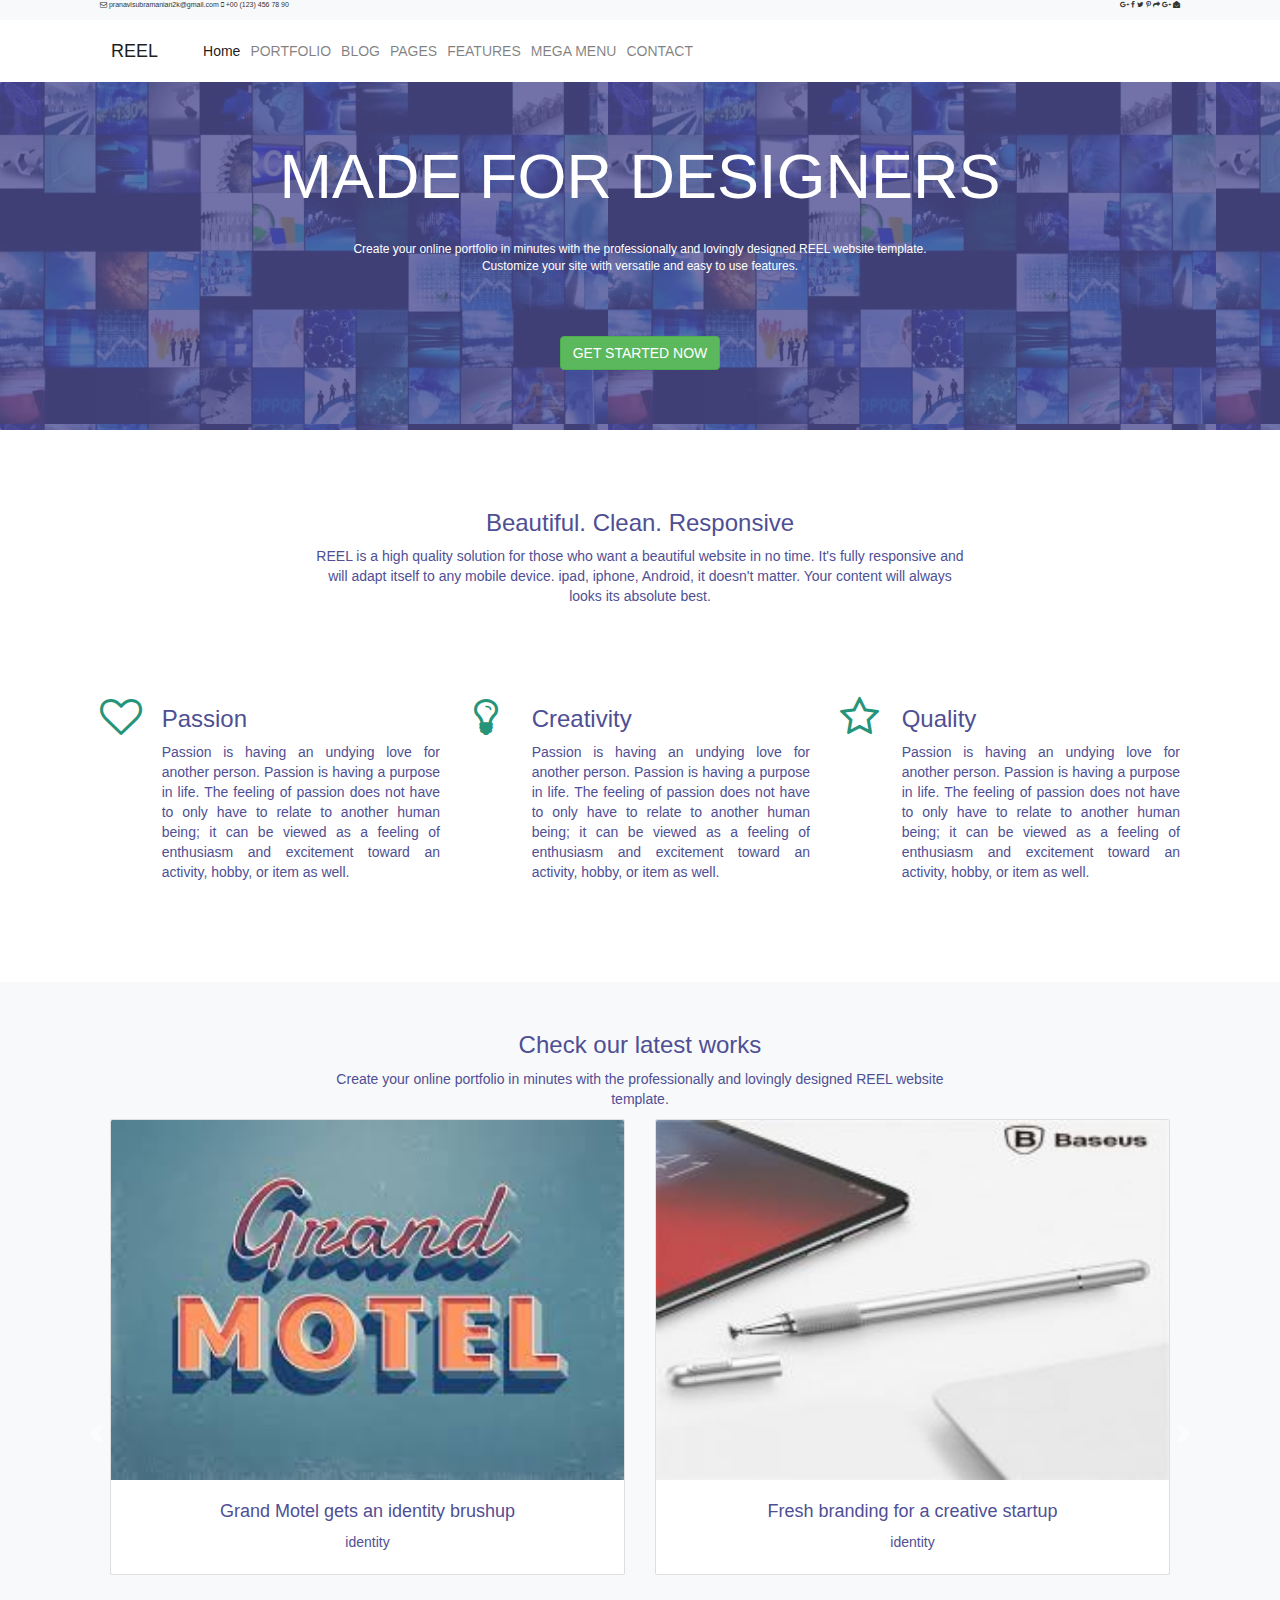
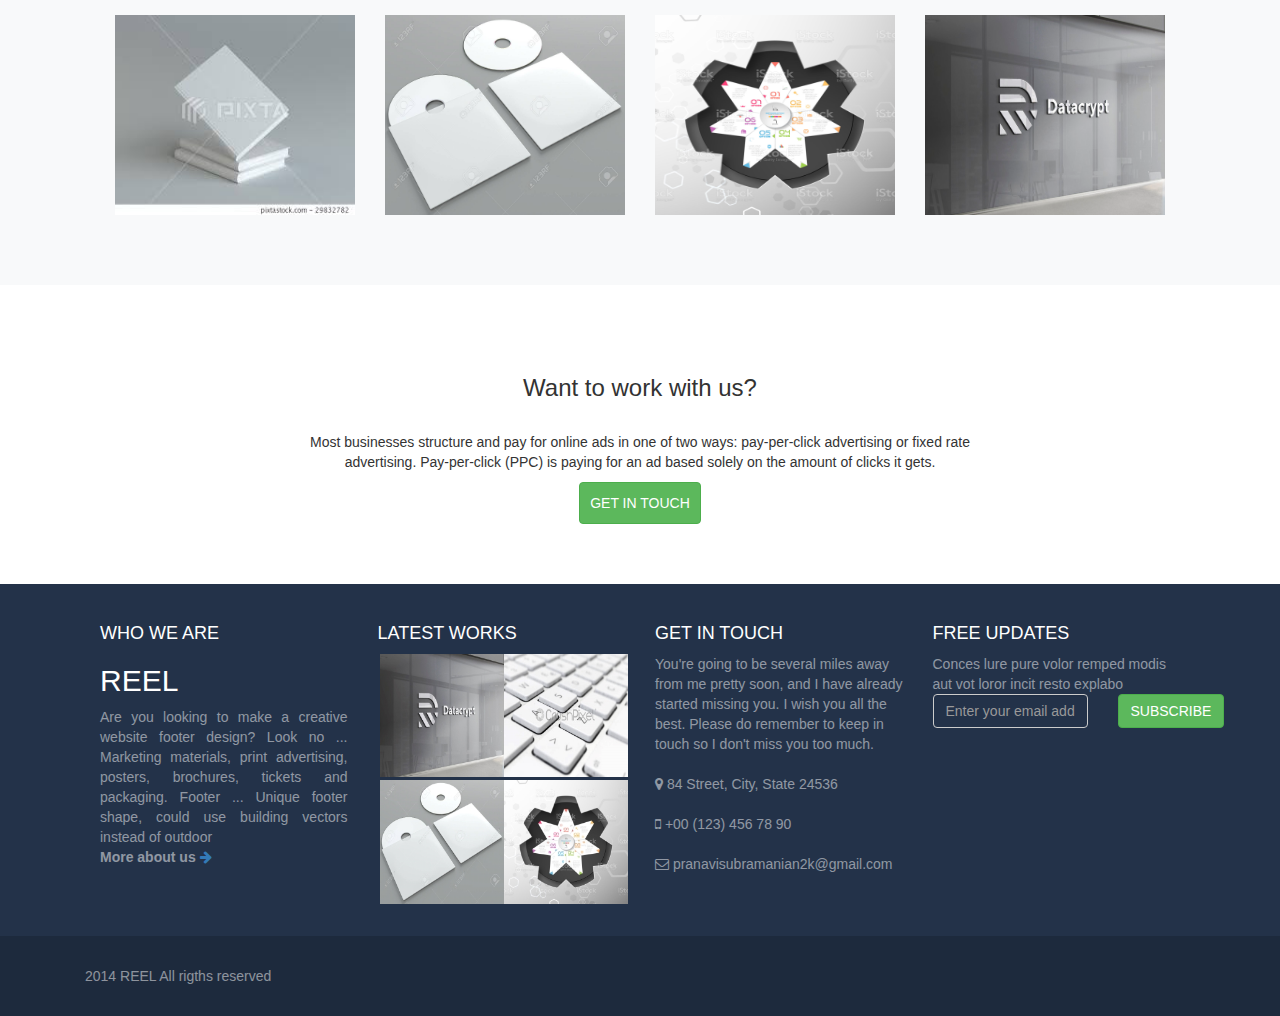
<file: index.html>
<html>
    <head>
        <meta name="viewport" content="width=device-width, initial-scale=1">
        <script src="https://code.jquery.com/jquery-3.3.1.slim.min.js"></script>
        <script src="https://cdnjs.cloudflare.com/ajax/libs/popper.js/1.14.7/umd/popper.min.js"></script>
        <script src="https://stackpath.bootstrapcdn.com/bootstrap/4.3.1/js/bootstrap.min.js"></script>
        <link rel="stylesheet" href="https://stackpath.bootstrapcdn.com/bootstrap/4.5.2/css/bootstrap.min.css" integrity="sha384-JcKb8q3iqJ61gNV9KGb8thSsNjpSL0n8PARn9HuZOnIxN0hoP+VmmDGMN5t9UJ0Z" crossorigin="anonymous"> 
        <link rel="stylesheet" href="https://maxcdn.bootstrapcdn.com/bootstrap/3.3.4/css/bootstrap.min.css">
        <link href="https://stackpath.bootstrapcdn.com/font-awesome/4.7.0/css/font-awesome.min.css" rel="stylesheet" />
        <link href="https://fonts.googleapis.com/css2?family=Coming+Soon&amp;family=Italianno&amp;family=Niconne&amp;display=swap" rel="stylesheet">
        <link rel="icon" href="images/s.png" type="image/x-icon">
        <link rel="stylesheet" herf="C:/Users/pranavi/Downloads/fontawesome-free-5.14.0-web">
        <link rel="stylesheet" href="style.css">
    </head>
    <body>
        <div class="container-fluid bg-light">
            <div class="container px-5 fs-07">
                <i class="fa fa-envelope-o"></i> pranavisubramanian2k@gmail.com 
                <i class="fa fa-mobile"></i> +00 (123) 456 78 90       <p class="float-right">
                <i class="fa fa-google-plus"></i>
                <i class="fa fa-facebook"></i>
                <i class="fa fa-twitter"></i>
                <i class="fa fa-pinterest-p"></i>
                <i class="fa fa-share"></i>
                <i class="fa fa-google-plus"></i>
                <i class="fa fa-envelope-open"></i></p>
            </div>
        </div>

        <div class="container justify content-center">
            <nav class="navbar navbar-expand-md navbar-light mb-0">
                <a class="navbar-brand" href="#">REEL</a>
                <button class="navbar-toggler" type="button" data-toggle="collapse" data-target="#navbarNav" aria-controls="navbarNav" aria-expanded="false" aria-label="Toggle navigation">
                <span class="navbar-toggler-icon"></span>
                </button>
                <div class="collapse navbar-collapse" id="navbarNav">
                    <ul class="navbar-nav text-bluee ju">
                        <li class="nav-item active">
                        <a class="nav-link" href="#">Home <span class="sr-only">HOME</span></a>
                        </li>
                        <li class="nav-item">
                        <a class="nav-link" href="#">PORTFOLIO</a>
                        </li>
                        <li class="nav-item">
                        <a class="nav-link" href="#">BLOG</a>
                        </li>
                        <li class="nav-item">
                        <a class="nav-link" href="#">PAGES</a>
                        </li>
                        <li class="nav-item">
                            <a class="nav-link" href="#">FEATURES</a>
                        </li>
                        <li class="nav-item">
                            <a class="nav-link" href="#">MEGA MENU</a>
                        </li>
                        <li class="nav-item">
                            <a class="nav-link" href="#">CONTACT</a>
                        </li>
                    </ul>
                </div>
            </nav>
        </div>

        <div class="jumbotron bg-img1 text-white text-center p-0 mt-0">
            <div class="layer p-5">
                <div class="container">
                    <h1 class="m-5">MADE FOR DESIGNERS</h1>
                    <div class="ww-60">
                    <p  class="m-5">Create your online portfolio in minutes with the professionally and lovingly
                        designed REEL website template. Customize your site with versatile and easy to
                        use features.</p>
                    </div>
                    <button type="button" class="btn btn-success m-5">GET STARTED NOW</button>
                </div>
            </div>
        </div>
        
        <div class="container text-bluee p-5 mb-5">
            <div class="text-center mb-5">
                <h3>Beautiful. Clean. Responsive</h3>
                <p class="ww-60">REEL is a high quality solution for those who want a beautiful website in no time.
                    It's fully responsive and will adapt itself to any mobile device. ipad, iphone, Android, 
                    it doesn't matter. Your content will always looks its absolute best.
                </p>
            </div><br>

            <div class="row mt-5">

                <div class="col-md-4">
                    <div class="row">
                        <div class="col col-sm-2 col-lg-2 text-center pt-3">
                            <i class="fa fa-3x fa-heart-o text-green"></i> 
                        </div>
                        <div class="col col-sm-10 col-lg-10 text-justify">
                            <h3>Passion</h3>
                            <p>Passion is having an undying love for another person. Passion is having a purpose in life. The feeling of passion does not have to only have to relate to another human being; it can be viewed as a feeling of enthusiasm and excitement toward an activity, hobby, or item as well.</p>
                        </div>
                    </div>
                </div>
                <div class="col-md-4">
                    <div class="row">
                        <div class="col col-sm-2 col-lg-2 text-center pt-3">
                            <i class="fa fa-3x fa-lightbulb-o text-green"></i> 
                        </div>
                        <div class="col col-sm-10 col-lg-10 text-justify">
                            <h3>Creativity</h3>
                            <p>Passion is having an undying love for another person. Passion is having a purpose in life. The feeling of passion does not have to only have to relate to another human being; it can be viewed as a feeling of enthusiasm and excitement toward an activity, hobby, or item as well.</p>
                        </div>
                    </div>
                </div>
                <div class="col-md-4">
                    <div class="row">
                        <div class="col col-sm-2 col-lg-2 text-center pt-3">
                            <i class="fa fa-3x fa-star-o text-green"></i> 
                        </div>
                        <div class="col col-sm-10 col-lg-10 text-justify">
                            <h3>Quality</h3>
                            <p>Passion is having an undying love for another person. Passion is having a purpose in life. The feeling of passion does not have to only have to relate to another human being; it can be viewed as a feeling of enthusiasm and excitement toward an activity, hobby, or item as well.</p>
                        </div>
                    </div>
                </div>
            </div>
        </div>



        

        <div id="carouselExampleControls" class="carousel slide" data-ride="carousel">
            <div class="carousel-inner">
              <div class="carousel-item active">
                <div class="bg-light w-100 p-5 my-5 text-bluee text-center mx-0">
                    <div class="container">
                            <h3>Check our latest works</h3>
                            <div class="ww-60">Create your online portfolio in minutes with the professionally and lovingly
                                designed REEL website template.</div>
                            
                            <div class="row m-3">
                                <div class="col-lg-6">
                                    <div class="card mb-3">
                                        <img class="card-img-top cd" src="grand_motel.jpeg">
                                        <div class="card-body">
                                            <h4>Grand Motel gets an identity brushup</h4>
                                            <p>identity</p>
                                        </div>
                                    </div>
                                </div>
                                <div class="col-lg-6">
                                    <div class="card mb-3">
                                        <img class="card-img-top" src="fresh_branding.jpeg">
                                        <div class="card-body">
                                            <h4>Fresh branding for a creative startup</h4>
                                            <p>identity</p>
                                        </div>
                                    </div>
                                </div>
                            </div>
        
                            <div class="row mx-4 my-5 justify-content-center">
                                <div class="col-sm-5 col-lg-3">
                                    <img src="pic2.jpeg" class="sm-pics mb-3">
                                </div>
                                <div class="col-sm-5 col-lg-3">
                                    <img src="pic3.jpg" class="sm-pics mb-3">
                                </div>
                                <div class="col-sm-5 col-lg-3">
                                    <img src="pic4.jpg" class="sm-pics mb-3">
                                </div>
                                <div class="col-sm-5 col-lg-3">
                                    <img src="pic1.jpg" class="sm-pics mb-3">
                                </div>
                            </div>
                    </div>
                </div>
        
              </div>
              <div class="carousel-item">
                <div class="bg-light w-100 p-5 my-5 text-bluee text-center mx-0">
                    <div class="container">
                            <h3>Check our latest works</h3>
                            <div class="ww-60">Create your online portfolio in minutes with the professionally and lovingly
                                designed REEL website template.</div>
                            
                            <div class="row m-3">
                                <div class="col-lg-6">
                                    <div class="card mb-3">
                                        <img class="card-img-top cd" src="grand_motel.jpeg">
                                        <div class="card-body">
                                            <h4>Grand Motel gets an identity brushup</h4>
                                            <p>identity</p>
                                        </div>
                                    </div>
                                </div>
                                <div class="col-lg-6">
                                    <div class="card mb-3">
                                        <img class="card-img-top" src="fresh_branding.jpeg">
                                        <div class="card-body">
                                            <h4>Fresh branding for a creative startup</h4>
                                            <p>identity</p>
                                        </div>
                                    </div>
                                </div>
                            </div>
        
                            <div class="row mx-4 my-5 justify-content-center">
                                <div class="col-sm-5 col-lg-3">
                                    <img src="pic2.jpeg" class="sm-pics mb-3">
                                </div>
                                <div class="col-sm-5 col-lg-3">
                                    <img src="pic3.jpg" class="sm-pics mb-3">
                                </div>
                                <div class="col-sm-5 col-lg-3">
                                    <img src="pic4.jpg" class="sm-pics mb-3">
                                </div>
                                <div class="col-sm-5 col-lg-3">
                                    <img src="pic1.jpg" class="sm-pics mb-3">
                                </div>
                            </div>
                    </div>
                </div>
        
              </div>
              <div class="carousel-item">
                <div class="bg-light w-100 p-5 my-5 text-bluee text-center mx-0">
                    <div class="container">
                            <h3>Check our latest works</h3>
                            <div class="ww-60">Create your online portfolio in minutes with the professionally and lovingly
                                designed REEL website template.</div>
                            
                            <div class="row m-3">
                                <div class="col-lg-6">
                                    <div class="card mb-3">
                                        <img class="card-img-top cd" src="grand_motel.jpeg">
                                        <div class="card-body">
                                            <h4>Grand Motel gets an identity brushup</h4>
                                            <p>identity</p>
                                        </div>
                                    </div>
                                </div>
                                <div class="col-lg-6">
                                    <div class="card mb-3">
                                        <img class="card-img-top" src="fresh_branding.jpeg">
                                        <div class="card-body">
                                            <h4>Fresh branding for a creative startup</h4>
                                            <p>identity</p>
                                        </div>
                                    </div>
                                </div>
                            </div>
        
                            <div class="row mx-4 my-5 justify-content-center">
                                <div class="col-sm-5 col-lg-3">
                                    <img src="pic2.jpeg" class="sm-pics mb-3">
                                </div>
                                <div class="col-sm-5 col-lg-3">
                                    <img src="pic3.jpg" class="sm-pics mb-3">
                                </div>
                                <div class="col-sm-5 col-lg-3">
                                    <img src="pic4.jpg" class="sm-pics mb-3">
                                </div>
                                <div class="col-sm-5 col-lg-3">
                                    <img src="pic1.jpg" class="sm-pics mb-3">
                                </div>
                            </div>
                    </div>
                </div>
        
              </div>
            </div>
            <a class="carousel-control-prev" href="#carouselExampleControls" role="button" data-slide="prev">
              <span class="carousel-control-prev-icon text-green" aria-hidden="true"></span>
              <span class="sr-only">Previous</span>
            </a>
            <a class="carousel-control-next" href="#carouselExampleControls" role="button" data-slide="next">
              <span class="carousel-control-next-icon text-green" aria-hidden="true"></span>
              <span class="sr-only">Next</span>
            </a>
          </div>





        <div class="container ww-60 text-center p-5 mb-5">
            <h3  class="p-3">Want to work with us?</h3>
            <div class="p-3">Most businesses structure and pay for online ads in one of two ways: pay-per-click advertising or fixed rate advertising. Pay-per-click (PPC) is paying for an ad based solely on the amount of clicks it gets.</div>
            <button type="button" class="btn btn-success text-white p-3">GET IN TOUCH</button>
        </div>

        <div class="footer1 text-white p-5 mt-5">
            <div class="container">
                <div class="col-lg-3">
                    <h4>WHO WE ARE</h4>
                    <h2>REEL</h2>
                    <div class="text-justify text-white-50">Are you looking to make a creative website footer design? Look no ... Marketing materials, print advertising, posters, brochures, tickets and packaging. Footer ... Unique footer shape, could use building vectors instead of outdoor </div>
                    <div class="text-white-50"><b>More about us </b><a href="#"><i class="fa fa-arrow-right" aria-hidden="true"></i></a></div>
                </div>


                <div class="col-lg-3 pl-4 hh">
                    <h4>LATEST WORKS</h4>
                    <div class="row foo-img m-1">
                        <div class="col p-0">
                            <img src="footer-pic1.jpg" class="w-100">
                        </div>
                        <div class="col p-0">
                            <img src="footer-pic2.jpeg" class="w-100">
                        </div>
                    </div>
                    <div class="row foo-img m-1">
                        <div class="col p-0">
                            <img src="footer-pic3.jpg" class="w-100">
                        </div>
                        <div class="col p-0">
                            <img src="footer-pic4.jpg" class="w-100">
                        </div>
                    </div>
                </div>

                <div class="col-lg-3">
                    <h4>GET IN TOUCH</h4>
                    <div class="text-white-50">You're going to be several miles away from me pretty soon, and I have already started missing you. I wish you all the best. Please do remember to keep in touch so I don't miss you too much.</div><br>
                    <div class="text-white-50"><i class="fa fa-map-marker" aria-hidden="true"></i> 84 Street, City, State 24536</div><br>
                    <div class="text-white-50"><i class="fa fa-mobile" aria-hidden="true"></i> +00 (123) 456 78 90</div><br>
                    <div class="text-white-50"><i class="fa fa-envelope-o" aria-hidden="true"></i> pranavisubramanian2k@gmail.com</div>
                </div>

                <div class="col-lg-3">
                    <h4>FREE UPDATES</h4>
                    <div class="text-white-50">Conces lure pure volor remped modis aut vot loror incit resto explabo</div>
                    <div class="row">
                        <div class="col-lg-8">
                            <input type="email" class="form-control bg-transparent" for="mail" placeholder="Enter your email address">
                        </div>
                        <div class="col-lg-4">
                            <button type="button" class="btn btn-success text-white">SUBSCRIBE</button>
                        </div>
                    </div>
                </div>
            </div>
        </div>

        <div class="footer2 text-white-50 p-5">
            <div class="container">
                <div>2014 REEL All rigths reserved</div>
            </div>
        </div>

    </body>
</html>
</file>
<file: style.css>
.text-bluee {
    color: rgb(79, 79, 148);
}
.fs-07 {
    font-size: 7px;
}
.bg-img1 {
    background-image: url("img1.jpg");
}
.layer {
    background-color: rgba(79, 79, 148,0.8);
}
.bg-img1 p{
    font-size: 12px;
}
.text-green {
    color: rgb(38, 148, 120);
}
.sm-pics {
    height: 200px;
    width: 100%;
}
.ww-60 {
    width: 60%;
    margin: auto;
}
.footer1 {
    background-color: #233249;
}
.footer2 {
    background-color: #1D2A3D;
    height: auto;
}
.foo-img {
    width: 100%;
}
.foo-img div , .hh{
    height: fit-content;
}
@media screen and (max-width:500px) {
    .sm-pics {
        width: 90%;
    }
    .ww-60 {
        width:80%;
        margin: auto;
    }
}
</file>
